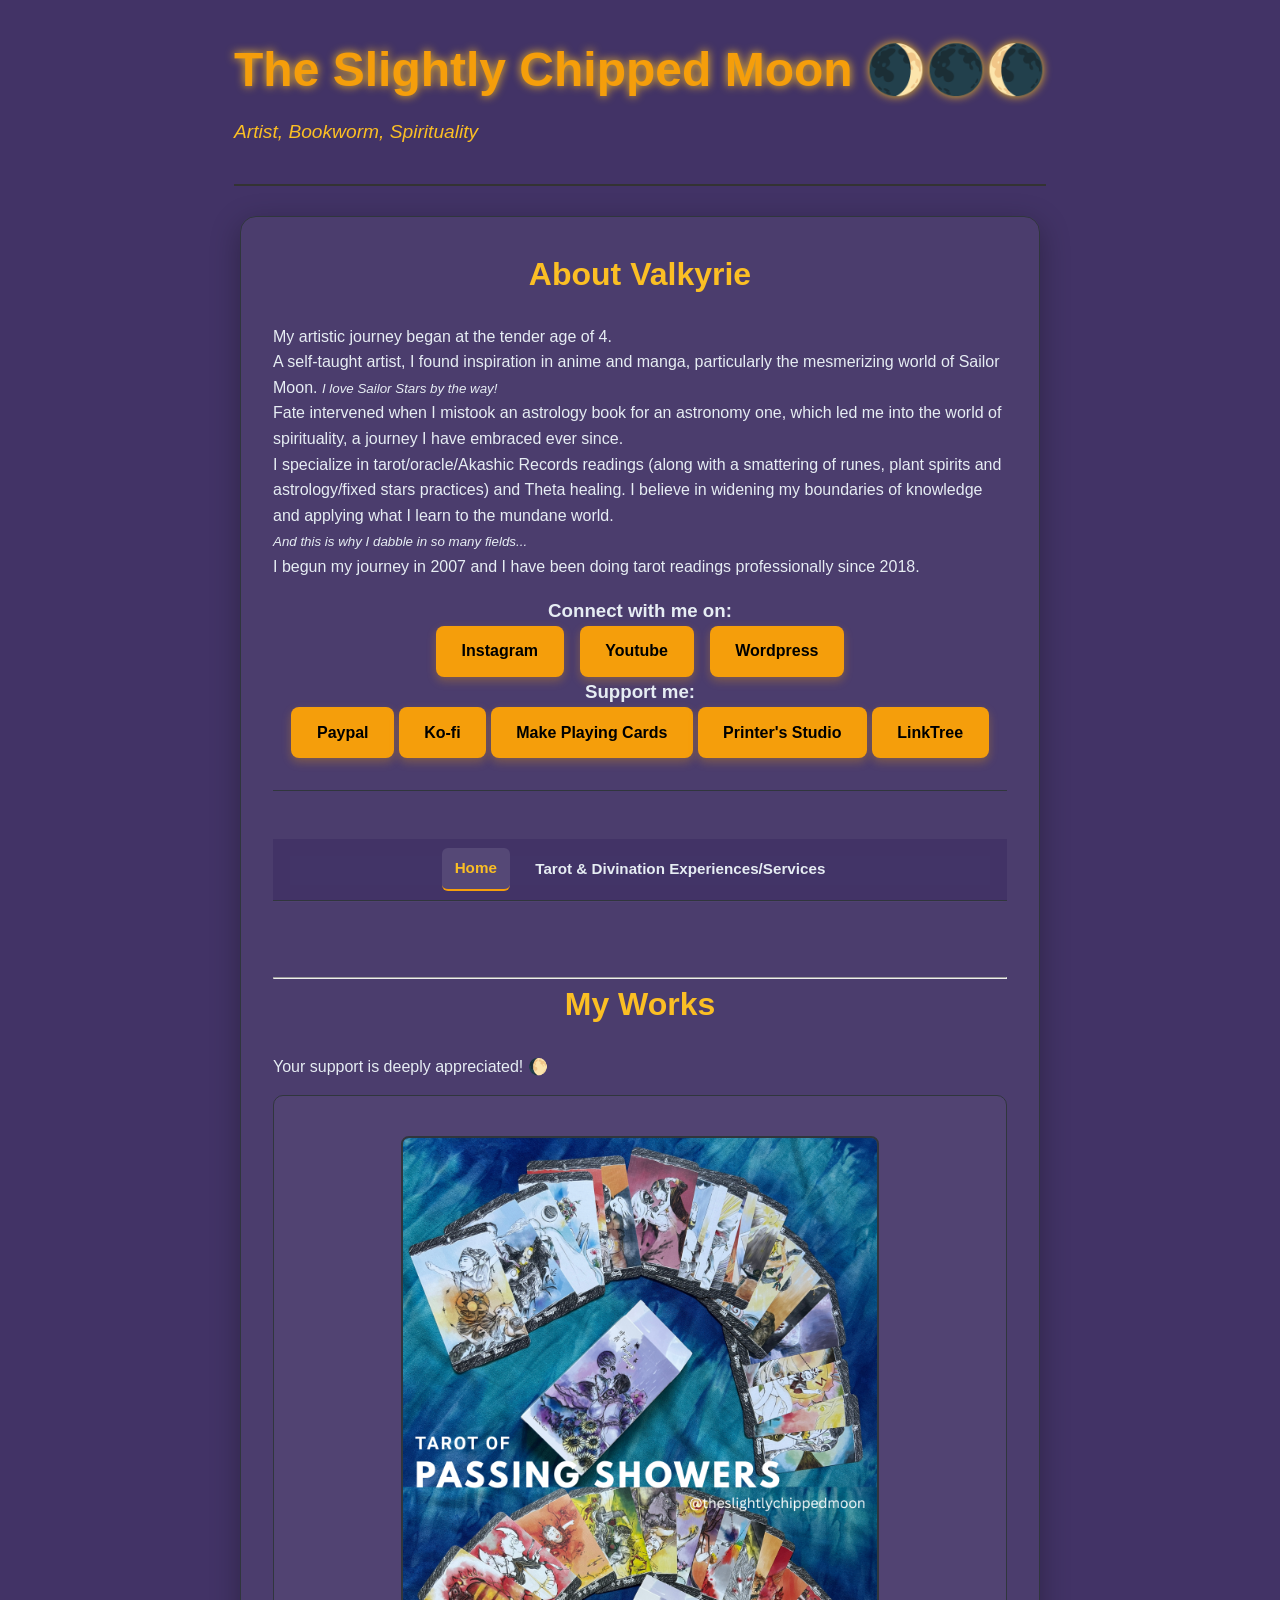
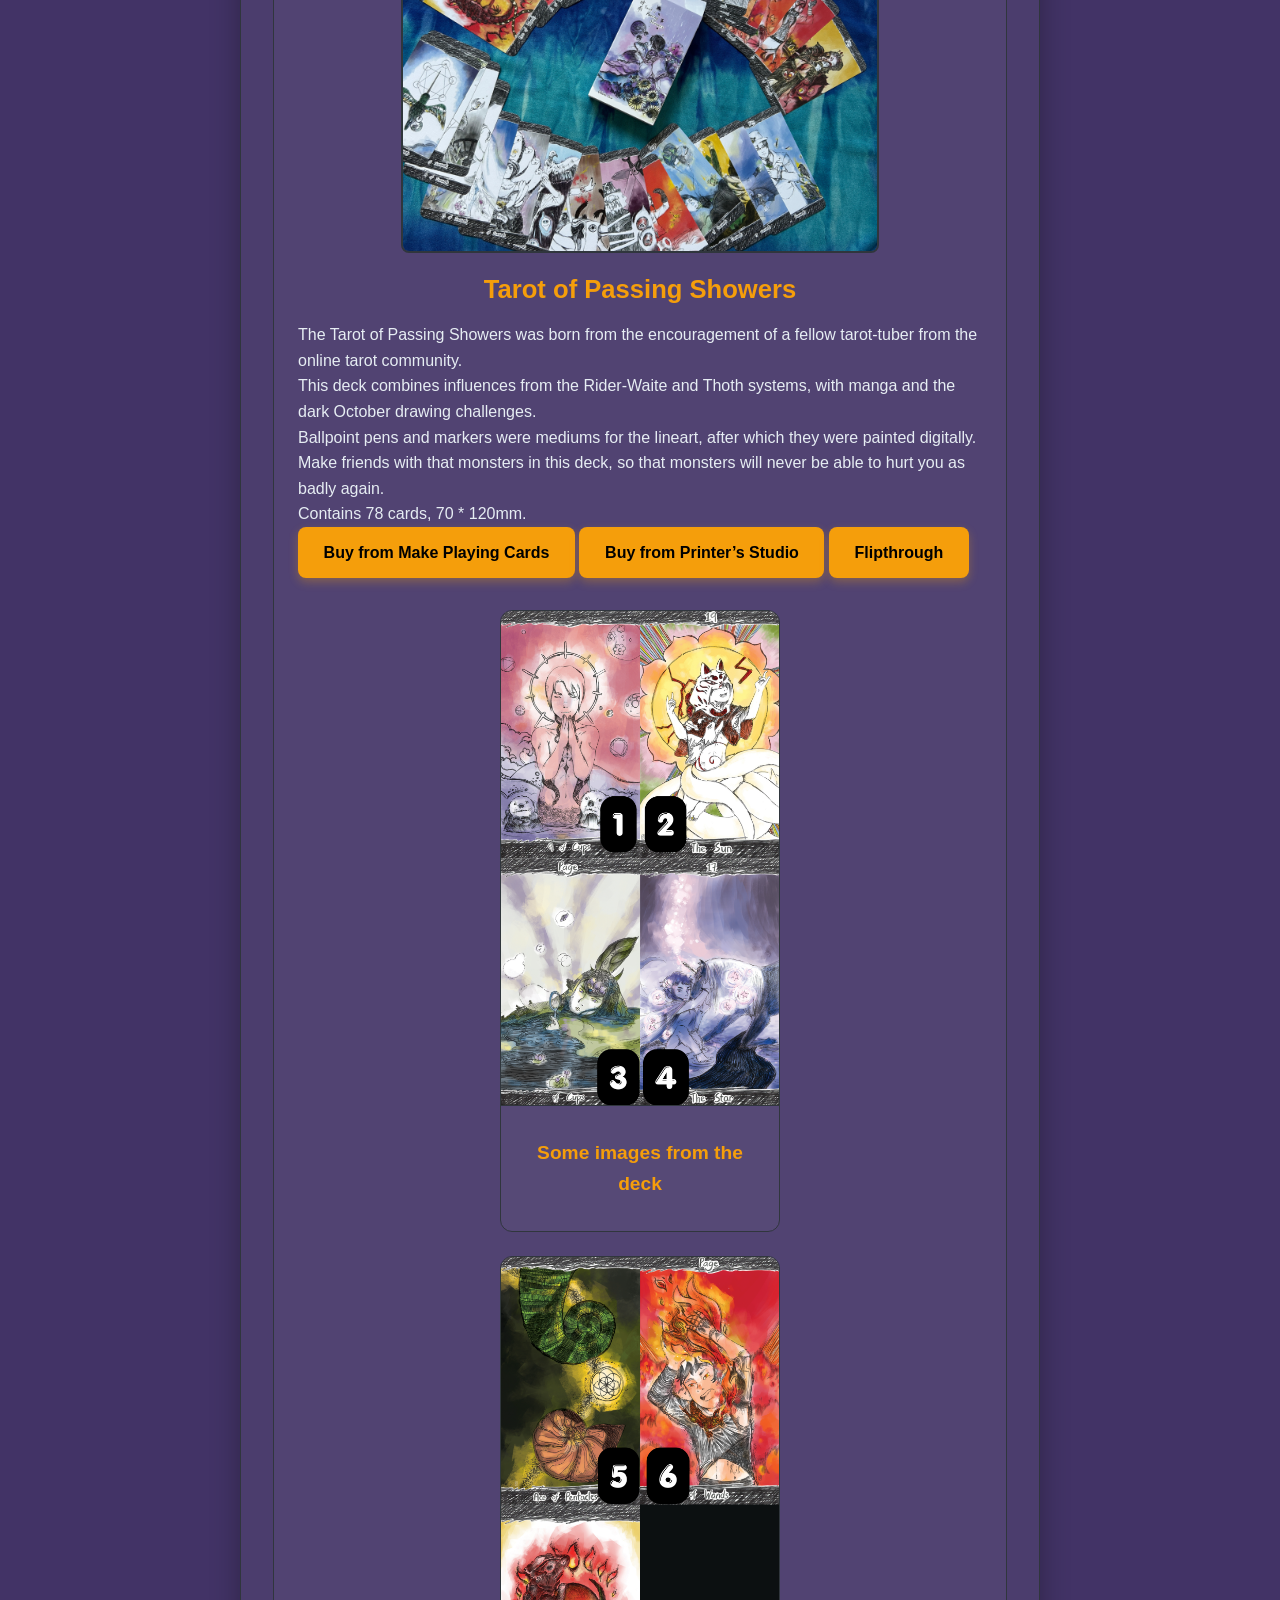
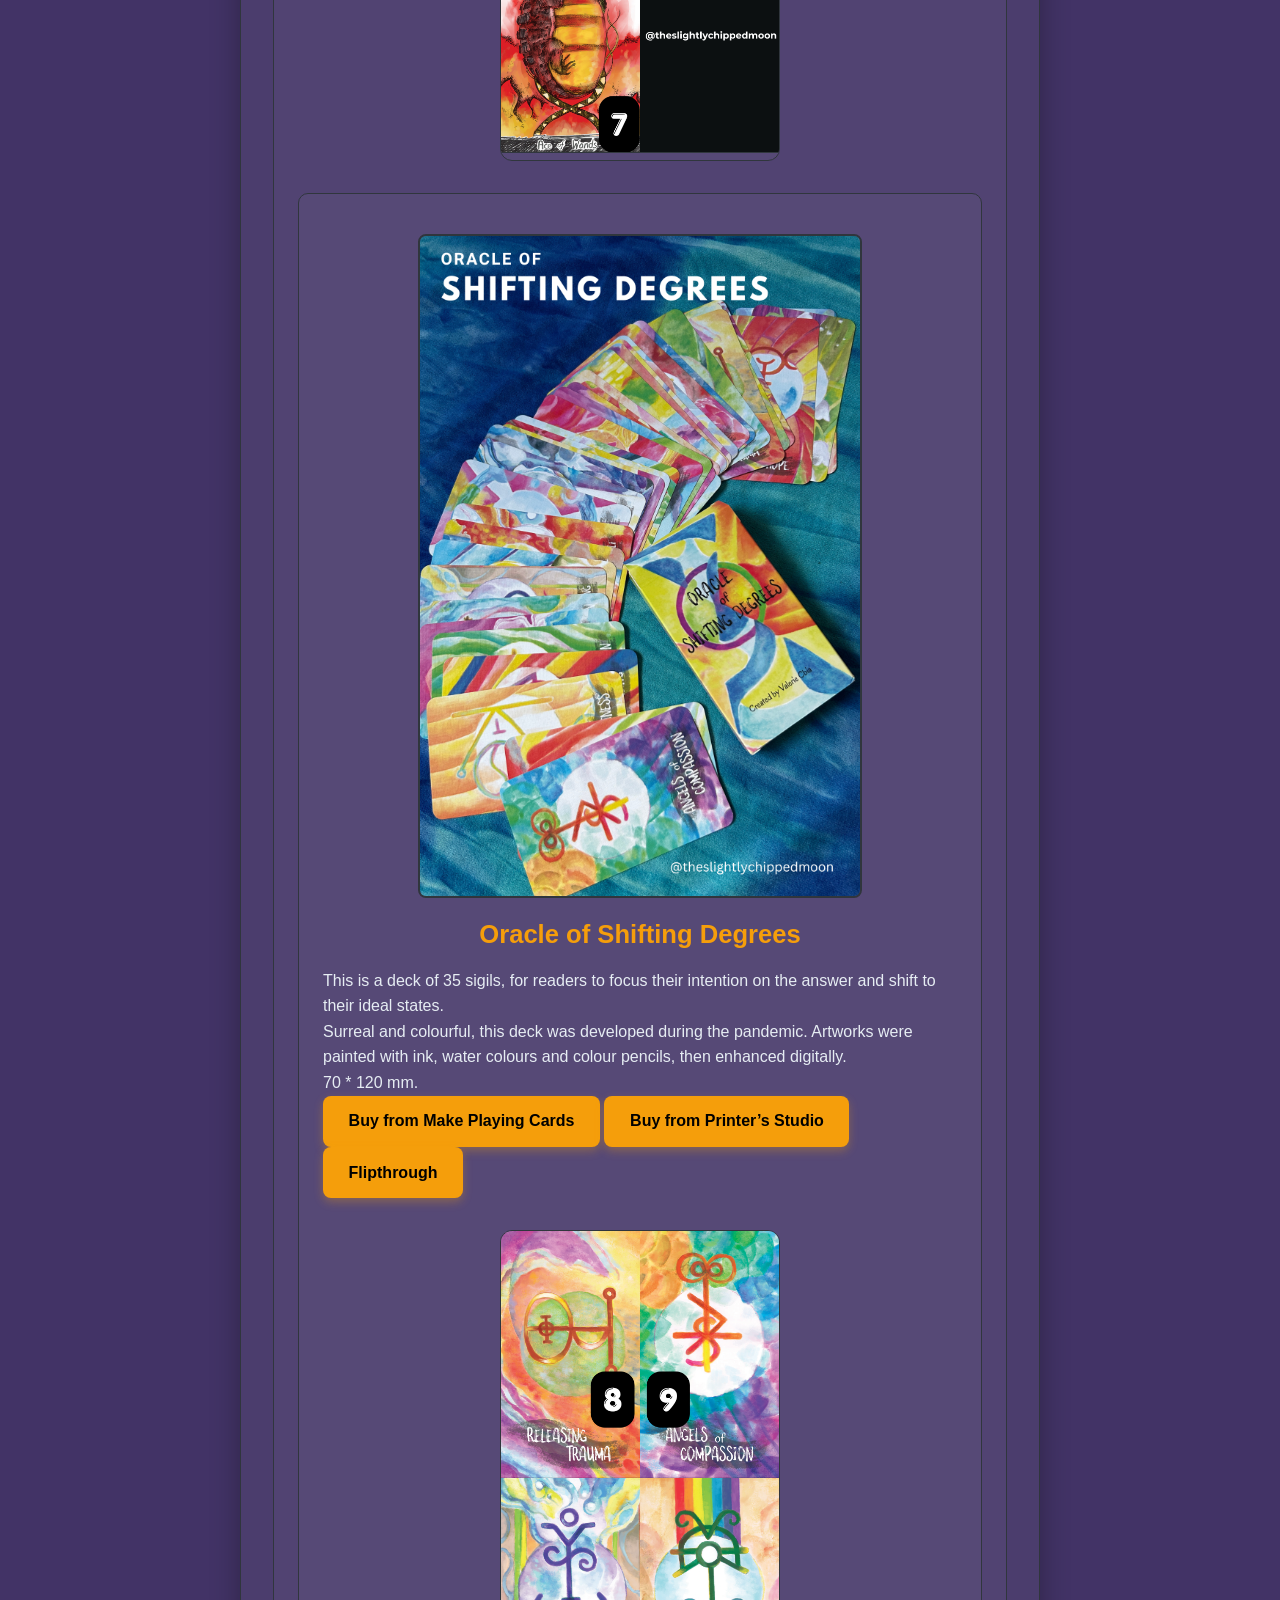
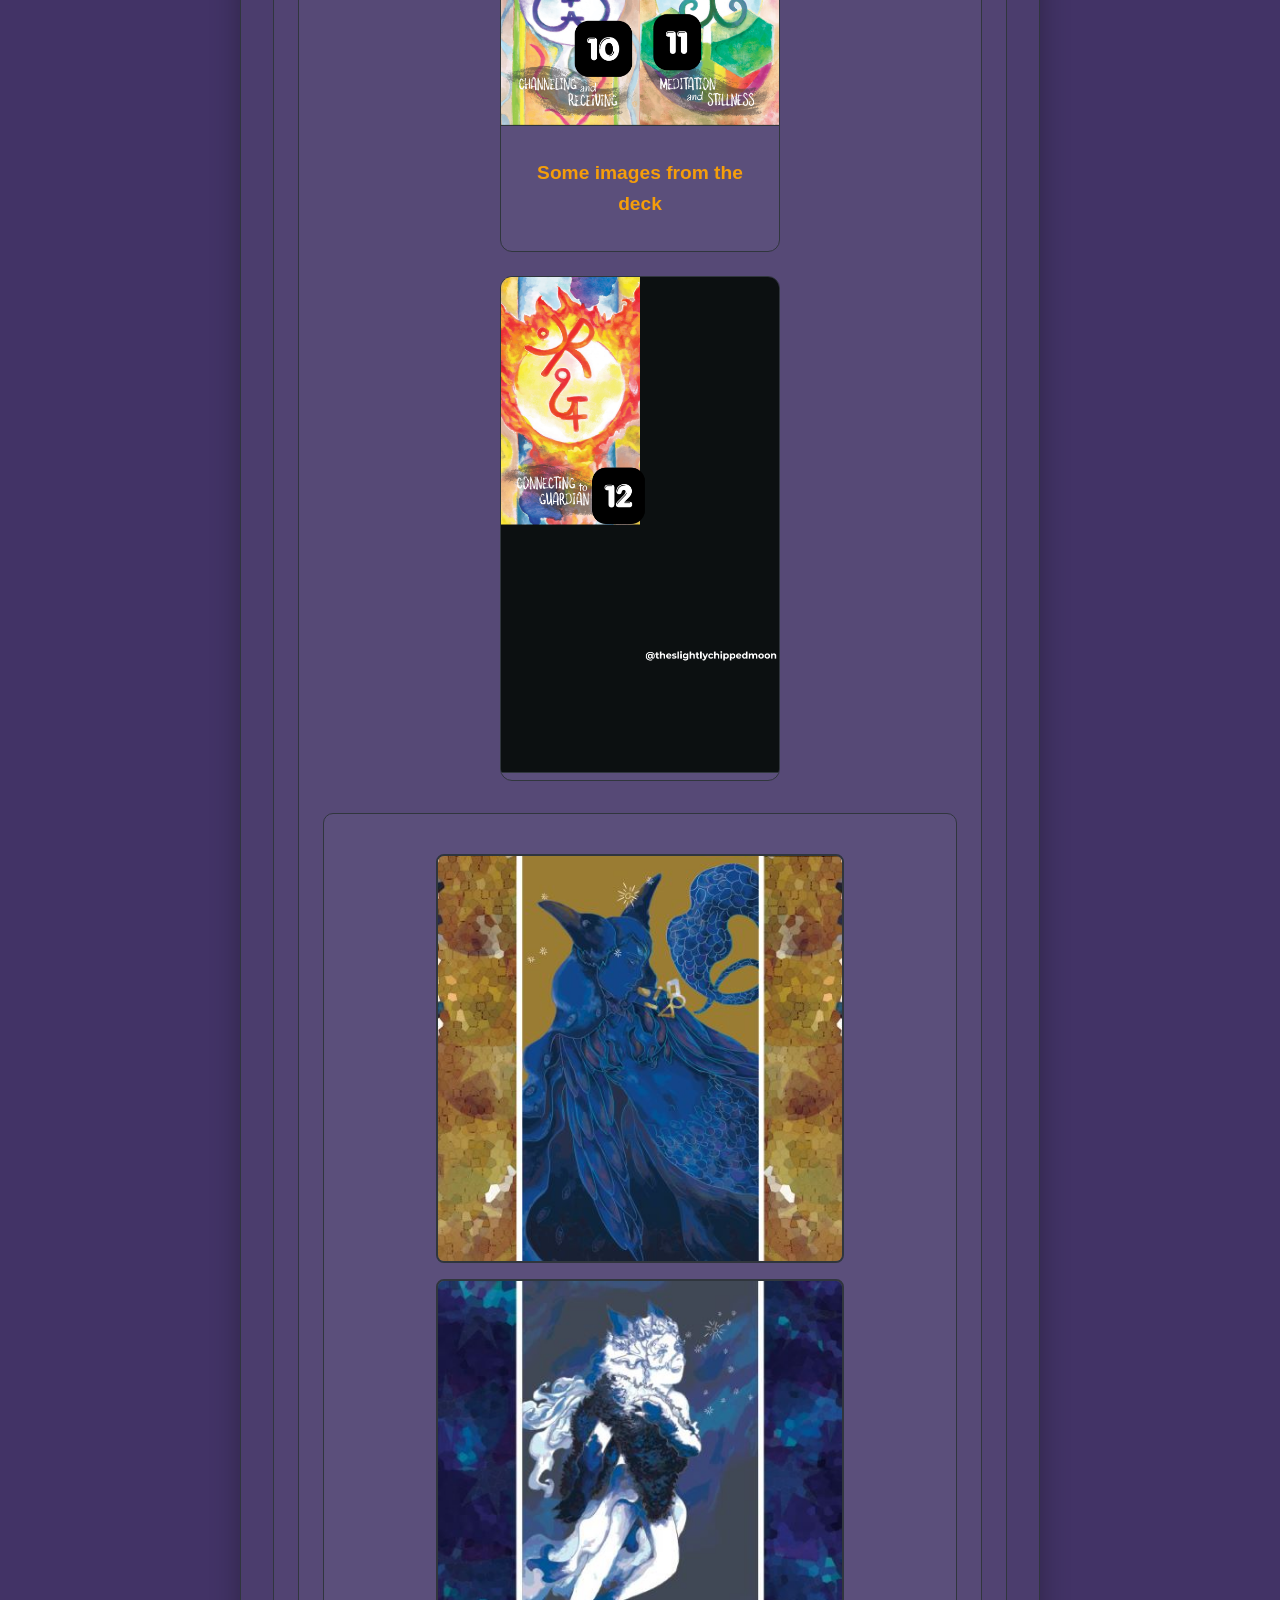
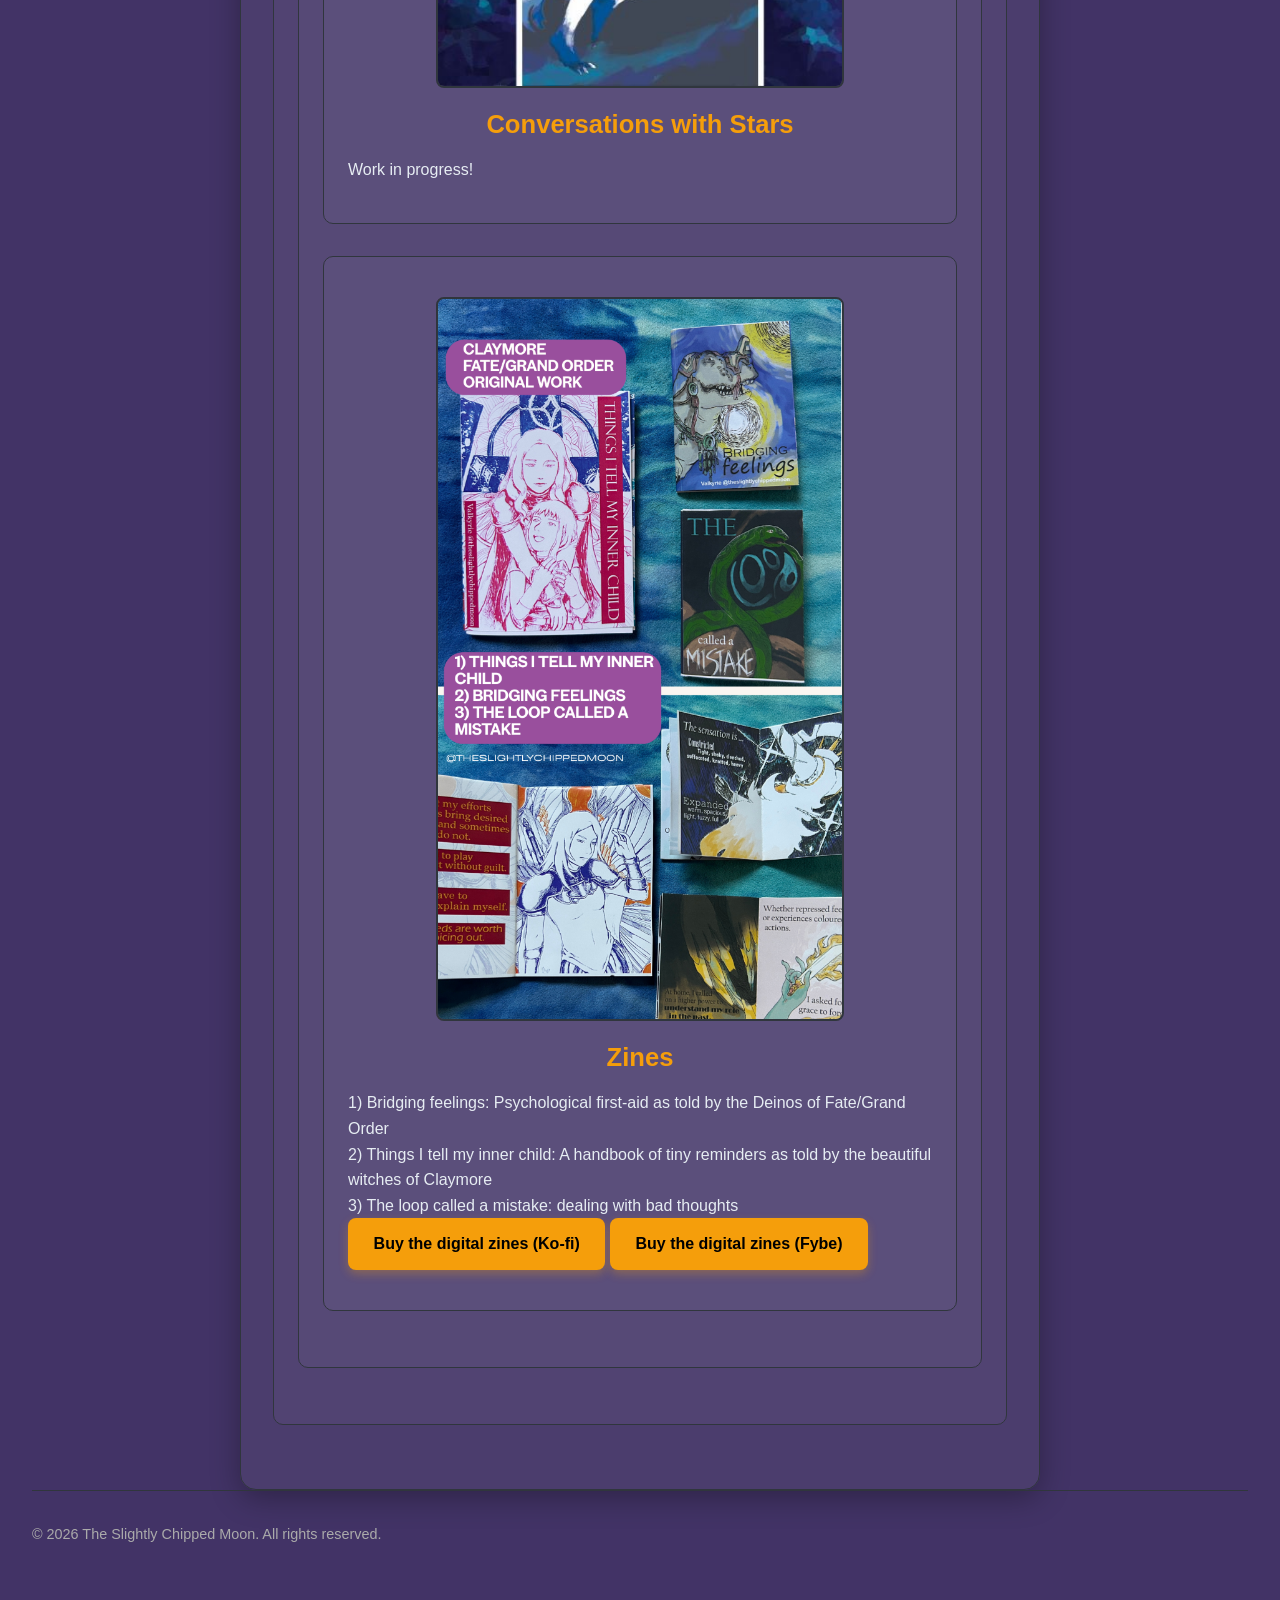
<file: index.html>
<!doctype html>
<html lang="en">
<head>
  <meta charset="utf-8" />
  <meta name="viewport" content="width=device-width, initial-scale=1" />
  <title>The Slightly Chipped Moon</title>
  <link rel="stylesheet" href="Style.css" />
   <meta name="description" content="The Slightly Chipped Moon is a divination and art business owned by Valkyrie." />
</head>
<body>
  <header>
    <h1>The Slightly Chipped Moon 🌒🌑🌘</h1>
    <p><i>Artist, Bookworm, Spirituality</i></p>
  </header>

  <main>
    <section id="about">
      <h2>About Valkyrie</h2>
      <p>
        My artistic journey began at the tender age of 4.<br>
        A self-taught artist, I found inspiration in anime and manga, particularly the mesmerizing world of Sailor Moon. <i><small>I love Sailor Stars by the way!</small></i><br>
        Fate intervened when I mistook an astrology book for an astronomy one, which led me into the world of spirituality, a journey I have embraced ever since.<br>
        I specialize in tarot/oracle/Akashic Records readings (along with a smattering of runes, plant spirits and astrology/fixed stars practices) and Theta healing. I believe in widening my boundaries of knowledge and applying what I learn to the mundane world.<br>
        <small><i>And this is why I dabble in so many fields...</i></small><br>
        I begun my journey in 2007 and I have been doing tarot readings professionally since 2018.
      </p>
      <section id="social">
      <h3>Connect with me on:</h3>
      <div class="social-links">
        <a href="https://www.instagram.com/theslightlychippedmoon/" target="_blank" class="btn">Instagram</a>
        <a href="https://www.youtube.com/channel/UC6QyK2qZnJgQ7kR3K2EMuCw" target="_blank" class="btn">Youtube</a>
        <a href="https://theslightlychippedmoon.wordpress.com/" target="_blank" class="btn">Wordpress</a>
      </div>
      <h3>Support me:</h3>
      <div class="support-links">
        <a href="https://www.paypal.com/paypalme/valkyriecsy" target="_blank" class="btn">Paypal</a>
        <a href="https://ko-fi.com/theslightlychippedmoon" target="_blank" class="btn">Ko-fi</a>
        <a href="https://www.makeplayingcards.com/sell/theslightlychippedmoon" target="_blank" class="btn">Make Playing Cards</a>
        <a href="https://www.printerstudio.com/sell/theslightlychippedmoon" target="_blank" class="btn">Printer's Studio</a>
        <a href="https://linktr.ee/theslightlychippedmoon" target="_blank" class="btn">LinkTree</a>
      </div>
    </section>
    </section>

<body>
  <!-- Sticky Navigation Bar -->
  <nav class="site-nav">
    <ul class="nav-links">
      <li><a href="index.html" class="active">Home</a></li>
      <li><a href="tarot">Tarot & Divination Experiences/Services</a></li>
    </ul>
  </nav>
 
    <section id="works">
      <br><br><hr>
      <h2>My Works</h2>
      <p>Your support is deeply appreciated! 🌔</p>
      <div class="work-item">
        <img src="image/1.png" alt="Tarot of Passing Showers" class="product-photo"/>
        <h3>Tarot of Passing Showers</h3>
        <p>
          The Tarot of Passing Showers was born from the encouragement of a fellow tarot-tuber from the online tarot community. <br>
          This deck combines influences from the Rider-Waite and Thoth systems, with manga and the dark October drawing challenges.<br>
          Ballpoint pens and markers were mediums for the lineart, after which they were painted digitally.<br>
          Make friends with that monsters in this deck, so that monsters will never be able to hurt you as badly again.<br>
          Contains 78 cards, 70 * 120mm. <br>
          <a href="https://www.makeplayingcards.com/sell/theslightlychippedmoon" target="_blank" class="btn">Buy from Make Playing Cards</a>
          <a href="https://www.printerstudio.com/sell/theslightlychippedmoon" target="_blank" class="btn">Buy from Printer’s Studio</a>
          <a href="https://youtube.com/playlist?list=PLGPeXSFjX88fBWDk5JvyC3yyyebOPR4XC&si=NL9jbhbF0tclYy6c" target="_blank" class="btn">Flipthrough</a>
        </p>
        <div class="merch-grid">
        <!-- Item 1 -->
        <div class="merch-card">
          <img src="image/merch_tarot1.png" alt="Tarot of Passing Showers merch1" class="merch-photo">
          <div class="merch-info">
          <h3>Some images from the deck</h3>
          </div>
        </div>
    
        <!-- Item 2 -->
        <div class="merch-card">
          <img src="image/merch_tarot2.png" alt="Tarot of Passing Showers merch2" class="merch-photo">
        </div>
      </div>
        
      <div class="work-item">
        <img src="image/2.png" alt="Oracle of Shifting Degrees" class="product-photo"/>
        <h3>Oracle of Shifting Degrees</h3>
        <p>
          This is a deck of 35 sigils, for readers to focus their intention on the answer and shift to their ideal states.<br>
          Surreal and colourful, this deck was developed during the pandemic. Artworks were painted with ink, water colours and colour pencils, then enhanced digitally.<br>
          70 * 120 mm. <br>
          <a href="https://www.makeplayingcards.com/sell/theslightlychippedmoon" target="_blank" class="btn">Buy from Make Playing Cards</a>
          <a href="https://www.printerstudio.com/sell/theslightlychippedmoon" target="_blank" class="btn">Buy from Printer’s Studio</a>
          <a href="https://youtube.com/playlist?list=PLGPeXSFjX88fBWDk5JvyC3yyyebOPR4XC&si=NL9jbhbF0tclYy6c" target="_blank" class="btn">Flipthrough</a>
        </p>
        <div class="merch-grid">
        <!-- Item 1 -->
        <div class="merch-card">
          <img src="image/merch_oracle1.png" alt="Oracle of Shifting Degrees merch1" class="merch-photo">
          <div class="merch-info">
          <h3>Some images from the deck</h3>
          </div>
        </div>
    
        <!-- Item 2 -->
        <div class="merch-card">
          <img src="image/merch_oracle2.png" alt="Oracle of Shifting Degrees merch2" class="merch-photo">
        </div>
      </div>

        <div class="work-item">
        <img src="image/scarf patch.jpg" alt="wip" class="product-photo"/>
          <img src="image/scarf patch01.jpg" alt="wip" class="product-photo"/>
        <h3>Conversations with Stars</h3>
        <p>
          Work in progress!
        </p>
      </div>

        <div class="work-item">
        <img src="image/merch_zine001.png" alt="Zines" class="product-photo"/>
        <h3>Zines</h3>
        <p>
          1) Bridging feelings: Psychological first-aid as told by the Deinos of Fate/Grand Order<br>
          2) Things I tell my inner child: A handbook of tiny reminders as told by the beautiful witches of Claymore<br>
          3) The loop called a mistake: dealing with bad thoughts<br>
          <a href="https://ko-fi.com/theslightlychippedmoon/shop/" target="_blank" class="btn">Buy the digital zines (Ko-fi)</a>
          <a href="https://fybe.art/seller/theslightlychippedmoon/" target="_blank" class="btn">Buy the digital zines (Fybe)</a>
       </p>
        
    </section>
  </main>
  
  <footer>
    <p>&copy; 2026 The Slightly Chipped Moon. All rights reserved.</p>
  </footer>

</body>
</html>
</file>
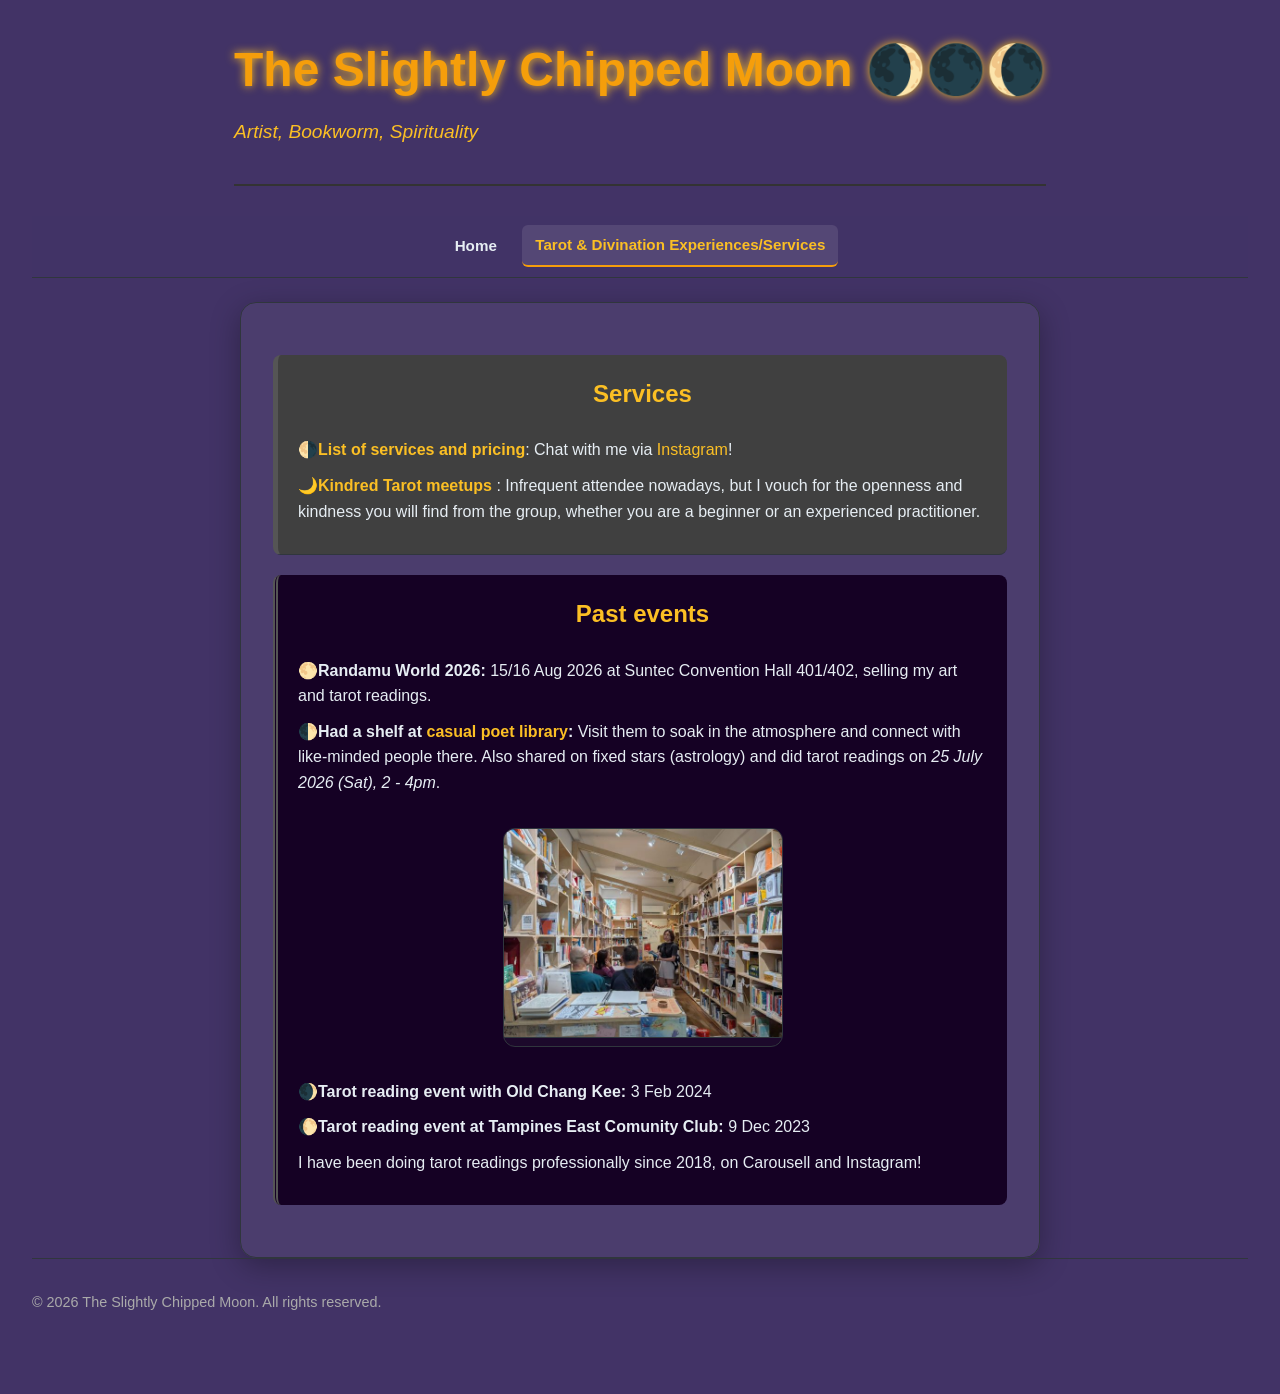
<file: tarot.html>
<!doctype html>
<html lang="en">
<head>
  <meta charset="utf-8" />
  <meta name="viewport" content="width=device-width, initial-scale=1" />
  <title>The Slightly Chipped Moon</title>
  <link rel="stylesheet" href="Style.css" />
   <meta name="description" content="The Slightly Chipped Moon is a divination and art business owned by Valkyrie." />
</head>
<body>
  <header>
    <h1>The Slightly Chipped Moon 🌒🌑🌘</h1>
    <p><i>Artist, Bookworm, Spirituality</i></p>
  </header>

 <!-- Sticky Navigation Bar -->
  <nav class="site-nav">
    <ul class="nav-links">
      <li><a href="index.html">Home</a></li>
      <li><a href="tarot" class="active">Tarot & Divination Experiences/Services</a></li>
    </ul>
  </nav>

  <main>
   <section id="current">
    <h2>Services</h2>
    <div class="current-item">
      <p>
        🌗<strong><a href="https://www.dropbox.com/scl/fi/5t2eyauf1gkdi41gdzwdx/Services.pdf?rlkey=16nmy8akuxj71k0198rlorh5m&st=bevnnlbu&dl=0">List of services and pricing</a></strong>: Chat with me via <a href="https://www.instagram.com/theslightlychippedmoon//">Instagram</a>!
      </p>
       <p>
        🌙<strong><a href="https://www.meetup.com/kindredtarot/">Kindred Tarot meetups</a></strong> : Infrequent attendee nowadays, but I vouch for the openness and kindness you will find 
         from the group, whether you are a beginner or an experienced practitioner.
      </p>
    </div>
  </section>
  
    <section id="past">
    <h2>Past events</h2>
    <div class="past-item">
      <p>
        🌕<strong>Randamu World 2026:</strong> 15/16 Aug 2026 at Suntec Convention Hall 401/402, selling my art and tarot readings.
      </p>
        <p>
        🌓<strong>Had a shelf at <a href="https://casualpoetlibrary.com/">casual poet library</a>:</strong> Visit them to soak in  the atmosphere and connect with like-minded people there. Also shared on fixed stars (astrology) and did tarot readings on <i>25 July 2026 (Sat), 2 - 4pm</i>. 
     </p>
    </div>
    <div class="merch-grid">
        <div class="merch-card">
          <img src="image/talk_001.jpg" alt="Fixed star talk" class="merch-photo">
          </div>
        </div>
    <p>🌒<strong>Tarot reading event with Old Chang Kee:</strong> 3 Feb 2024</p>
    <p>🌔<strong>Tarot reading event at Tampines East Comunity Club:</strong> 9 Dec 2023</p>
    <p> I have been doing tarot readings professionally since 2018, on Carousell and Instagram!</p>
  </section>

  </main>
  
  <footer>
    <p>&copy; 2026 The Slightly Chipped Moon. All rights reserved.</p>
  </footer>

</body>
</html>
</file>
<file: Style.css>
:root {
  --bg: #423366;
  --fg: #e6edf3;
  --accent: #f59e0b; /* A warm, moon-like color */
  --accent-light: #fbbf24; /* Lighter shade for highlights */
  --border: #30363d;
  --font: "Inter", "Segoe UI", sans-serif;
  --footer-text: #aaa;
}

* {
  box-sizing: border-box;
  margin: 0;
  padding: 0;
}

body {
  background: var(--bg);
  color: var(--fg);
  font-family: var(--font);
  line-height: 1.6;
  display: flex;
  flex-direction: column;
  align-items: center;
  min-height: 100vh;
  padding: 2rem;
  opacity: 0;
  animation: fadeIn 0.8s ease-in forwards;
}

@keyframes fadeIn {
  from { opacity: 0; transform: translateY(10px); }
  to { opacity: 1; transform: translateY(0); }
}

header {
  text-align: center;
  border-bottom: 2px solid #333; /* Change color/thickness as you like */
  padding-bottom: 20px;          /* Adds space between text and the line */
  margin-bottom: 30px;           /* Adds space between the line and your bio */
}

header h1 {
  font-size: clamp(2rem, 8vw, 3rem); /* Fluid typography: shrinks on mobile */
  color: var(--accent);
  margin-bottom: 0.5rem;
  text-shadow: 0 0 10px var(--accent-light);
}

header p {
  color: var(--accent-light);
  font-weight: 500;
  font-size: 1.2rem;
}

.banner-image {
  display: block;        /* Ensures it stays on its own line */
  margin: 0 auto 3rem;   /* Top: 0, Left/Right: auto (centers it), Bottom: 3rem */
  background-size: 600px 200px;
  background-position: center;
  background-repeat: no-repeat;
  margin-bottom: 3rem; /* Space between banner and main content */
  border-radius: 12px; /* Optional: to match main content rounding */
  box-shadow: 0 4px 20px rgba(0, 0, 0, 0.2); /* Optional: subtle shadow */
}

main {
  max-width: 800px;
  width: 90%;          /* This allows it to shrink on small screens */
  background: rgba(255, 255, 255, 0.05);
  border: 1px solid var(--border);
  border-radius: 16px;
  padding: 2rem;       /* Slightly reduced padding for mobile */
  box-shadow: 0 8px 30px rgba(0, 0, 0, 0.3);
  text-align: center;
}

section {
  margin-bottom: 3rem;
  padding-bottom: 2rem;
  border-bottom: 1px solid var(--border);
}

section:last-child {
  margin-bottom: 0;
  padding-bottom: 0;
  border-bottom: none;
}

h2 {
  font-size: 2rem;
  color: var(--accent-light);
  margin-bottom: 1.5rem;
  text-align: center;
}

p {
  margin-bottom: 1rem;
  text-align: left; /* Align text to the left for better readability */
}

a {
  color: var(--accent-light);
  text-decoration: none;
  transition: 0.2s ease-in-out;
}

a:hover {
  color: #fff;
  text-decoration: underline;
}

/* Profile Photo */
.profile-photo {
  display: block;
  max-width: 200px;
  height: auto;
  border-radius: 50%;
  margin: 1rem auto;
  border: 4px solid var(--accent);
  box-shadow: 0 0 15px var(--accent-light);
}

/* Work Items */
.work-item {
  margin-bottom: 2rem;
  padding: 1.5rem;
  background: rgba(255, 255, 255, 0.03);
  border-radius: 10px;
  border: 1px solid var(--border);
}

.work-item h3 {
  color: var(--accent);
  margin-bottom: 0.8rem;
  font-size: 1.6rem;
}

.product-photo {
  display: block;
  width: 70%;         /* Changed from 800px to 100% */
  max-width: 600px;    /* Keeps it from getting too huge on desktop */
  height: auto;
  border-radius: 8px;
  margin: 1rem auto;
  border: 2px solid var(--border);
}

/* Merchandise Grid */
.merch-grid {
  display: grid;
  /* On desktop, it will try to fit items in a smaller space */
  grid-template-columns: repeat(auto-fit, minmax(180px, 1fr)); 
  gap: 1.5rem;
  margin: 2rem auto; /* Centers the grid */
  
  /* The size constraint */
  width: 30%; 
  min-width: 280px; /* Safety: prevents it from disappearing on small screens */
}

/* Responsive adjustment */
@media (max-width: 1024px) {
  .merch-grid {
    width: 40%; /* Medium screens (tablets) */
  }
}

@media (max-width: 600px) {
  .merch-grid {
    width: 50%; /* Mobile screens: take up full width for readability */
  }
}

.merch-card {
  background: rgba(255, 255, 255, 0.03);
  border: 1px solid var(--border);
  border-radius: 12px;
  overflow: hidden; /* Keeps the image corners rounded */
  transition: transform 0.3s ease;
}

.merch-card:hover {
  transform: translateY(-5px);
  border-color: var(--accent);
}

.merch-photo {
  width: 100%;
  height: auto;
  object-fit: cover; /* This crops the photo to fit the box perfectly */
  border-bottom: 1px solid var(--border);
}

.merch-info {
  padding: 1.5rem;
  text-align: center;
}

.merch-info h3 {
  font-size: 1.2rem;
  color: var(--accent);
  margin-bottom: 0.5rem;
}

.merch-info p {
  font-size: 0.9rem;
  text-align: center; /* Overriding your general p {text-align: left} */
  margin-bottom: 1.2rem;
}

/* Social Media Links */
.social-links {
  display: flex;
  justify-content: center;
  gap: 1rem;
  flex-wrap: wrap;
}

.btn {
  display: inline-block;
  background: var(--accent);
  color: #000;
  padding: 0.8rem 1.6rem;
  border-radius: 8px;
  font-weight: bold;
  transition: 0.2s ease-in-out;
  text-decoration: none;
  box-shadow: 0 4px 10px rgba(245, 158, 11, 0.3);
}

.btn:hover {
  background: var(--accent-light);
  transform: translateY(-2px);
  box-shadow: 0 6px 15px rgba(251, 191, 36, 0.4);
}

/* Footer */
footer {
  margin-top: auto;
  padding: 2rem 0;
  font-size: 0.9rem;
  color: var(--footer-text);
  border-top: 1px solid var(--border);
  width: 100%;
  text-align: center;
}

/*Current involvements*/
#current {
  background-color: #404040;
  padding: 20px;
  border-radius: 8px;
  border-left: 5px solid #555; /* A vertical accent line */
  margin: 20px 0;
}

#current h2 {
  margin-top: 0;
  font-size: 1.5rem;
}

#current p {
  margin-bottom: 10px;
  line-height: 1.6;
}

/*past involvements*/
#past {
  background-color: #150124;
  padding: 20px;
  border-radius: 8px;
  border-left: 5px double #555; /* A vertical accent line */
  margin: 20px 0;
}

#past h2 {
  margin-top: 0;
  font-size: 1.5rem;
}

#past p {
  margin-bottom: 10px;
  line-height: 1.6;
}

@media (max-width: 600px) {
  body {
    padding: 1rem;     /* Less edge padding on phones */
  }
  
  main {
    padding: 1.5rem;   /* Save space inside the container */
  }

  .btn {
    display: block;    /* Stack buttons vertically on very small screens */
    margin-bottom: 0.5rem;
    width: 100%;
  }
}


/* Sticky Navigation Bar Container */
.site-nav {
  position: sticky;
  top: 0;
  z-index: 1000;
  width: 100%;
  background: rgba(66, 51, 102, 0.92); /* Higher opacity for legibility over scrolling text */
  backdrop-filter: blur(10px);          /* Smooth frosted-glass blur */
  border-bottom: 1px solid var(--border);
  padding: 0.6rem 1rem;
  margin-bottom: 1.5rem;
}

/* Nav Links Layout */
.nav-links {
  display: flex;
  justify-content: center;
  align-items: center;
  flex-wrap: wrap; /* Allows items to cleanly flow into a second line if the screen is tiny */
  gap: 0.8rem;
  list-style: none;
  max-width: 800px;
  margin: 0 auto;
  padding: 0;
}

/* Individual Links */
.nav-links a {
  color: var(--fg);
  font-weight: 600;
  font-size: 0.95rem;
  padding: 0.5rem 0.8rem; /* Comfortable touch target for mobile fingers */
  border-radius: 6px;
  transition: all 0.2s ease-in-out;
  display: inline-block;
  white-space: nowrap; /* Prevents text from breaking mid-word */
}

.nav-links a:hover,
.nav-links a.active {
  color: var(--accent-light);
  background: rgba(255, 255, 255, 0.1);
  text-decoration: none;
}

.nav-links a.active {
  border-bottom: 2px solid var(--accent);
}

/* Mobile Adjustments for Small Screens (Phones) */
@media (max-width: 600px) {
  .site-nav {
    padding: 0.5rem 0.5rem;
  }
  
  .nav-links {
    gap: 0.4rem;
  }

  .nav-links a {
    font-size: 0.85rem;
    padding: 0.4rem 0.6rem; /* Ensures links stay easy to tap without overlapping */
  }
}
</file>
